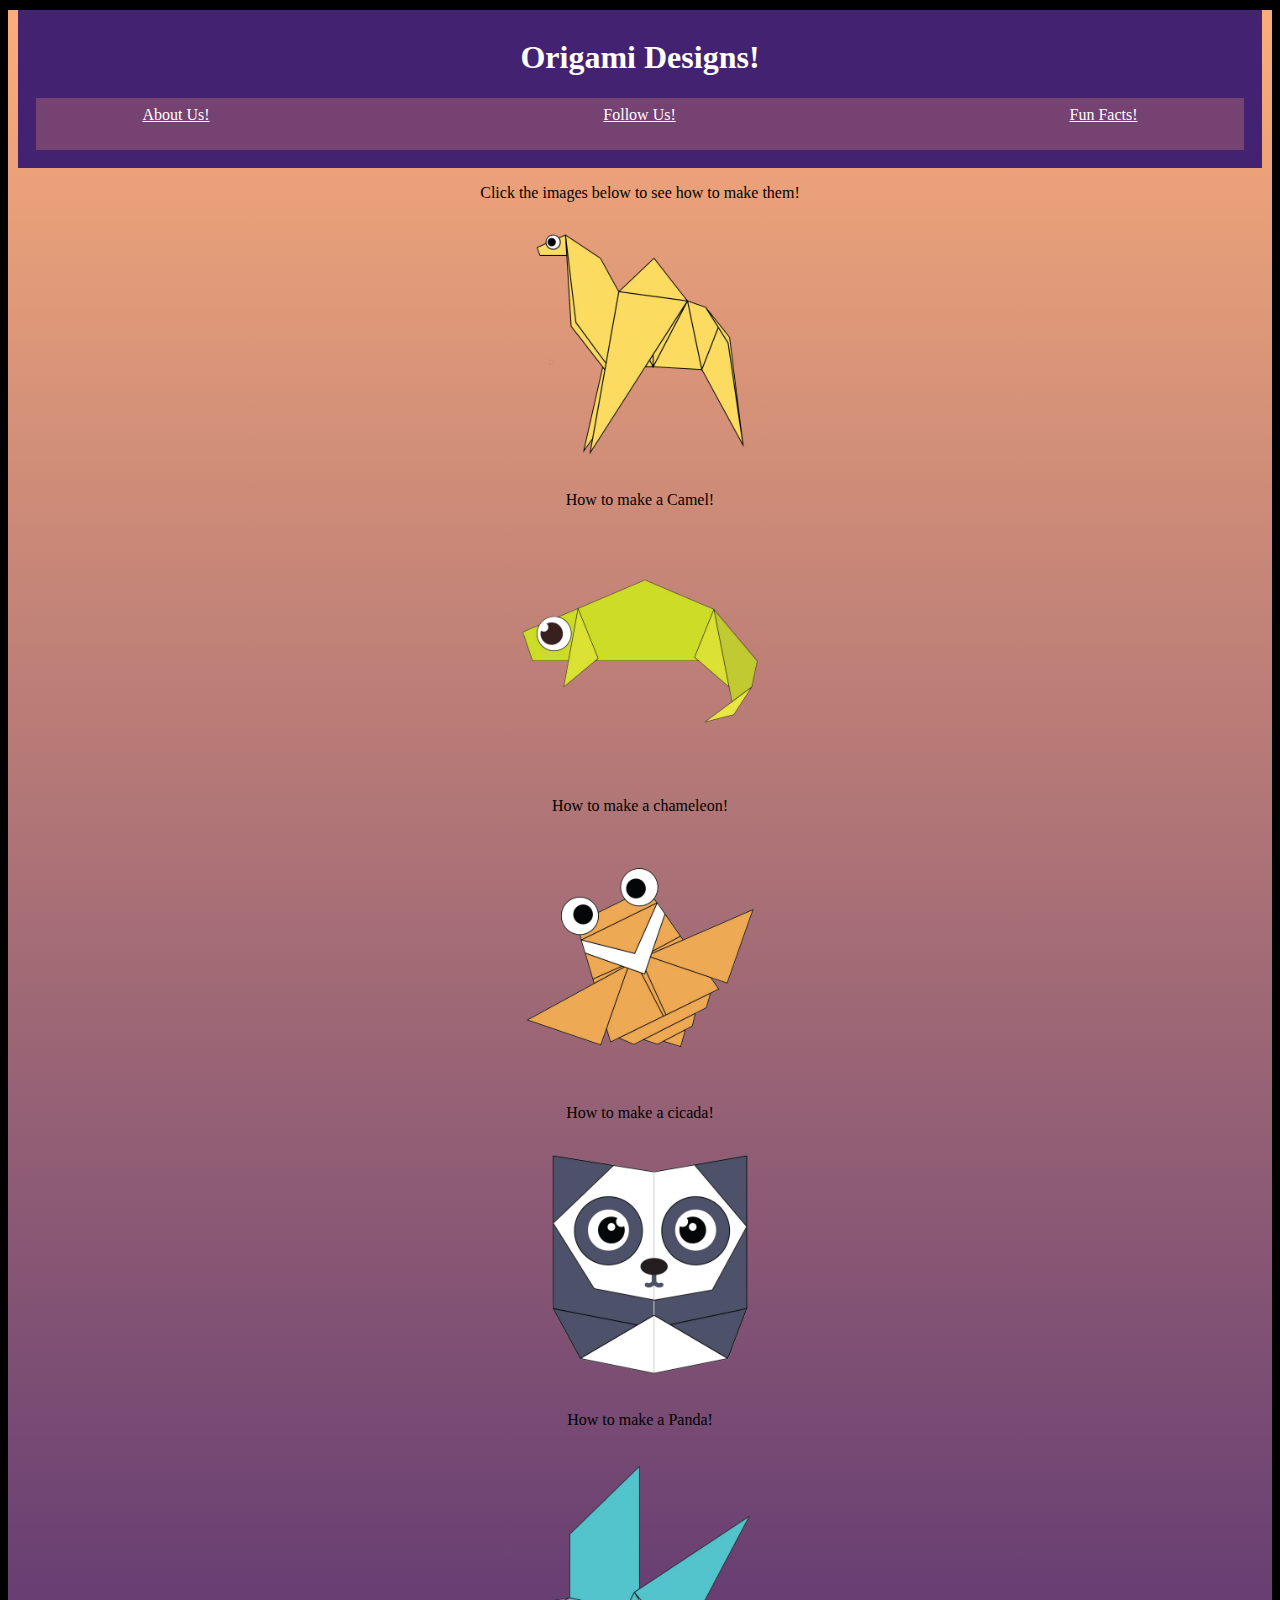
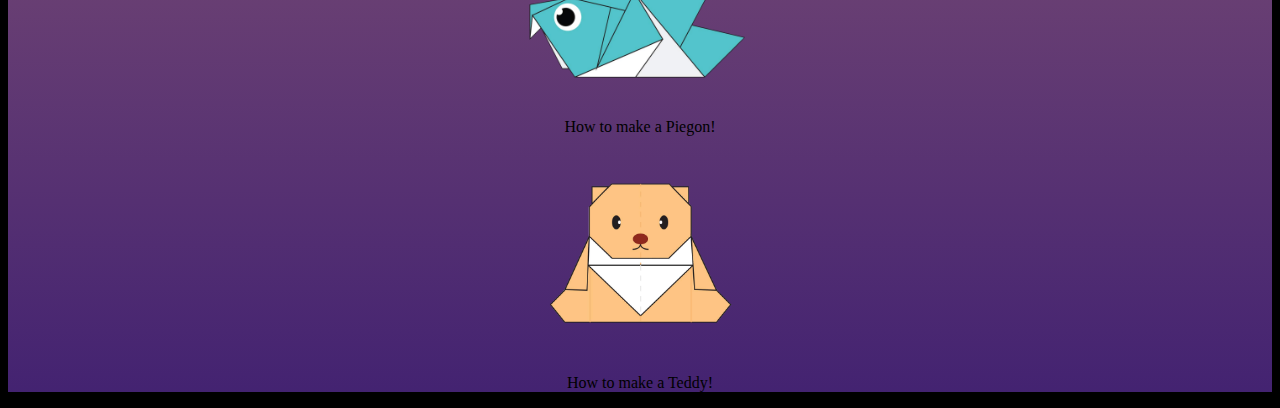
<file: index.html>
<!DOCTYPE html>
<html>
    <head>
        <title>
            Orignami Designs
        </title>
        <link rel = "stylesheet"
        type = "text/css"
        href = "style.css"/>
    </head>
    <body bgcolor="black">
        <center>
        <div class = "everything">

        
        <div class = "header"> 
            
            <h1 class = "name"> Origami Designs!</h1>
            <div class = "many">
                <a target=”_blank” href = "about.html">About Us!</a>
                <br>
                <br>
                <a target=”_blank” href = "followus.html">Follow Us!</a>
                <br>
                <a target=”_blank” href = "funFacts.html">Fun Facts!</a>
            </div>
            
        </div>
        
        

        <p>Click the images below to see how to make them!</p>

        
        <div class ="itemCam">
            <a target=”_blank” href = "http://origami.me/camel/">
                <img src = "images/camel.png" height = "20%" width = "20%">
            </a>
            <p>Camel!</p>
        </div>
        <p>How to make a Camel!</p>
    
        <div class = "itemCham">
            <a target=”_blank” href = "http://origami.me/chameleon/">
                <img src = "images/chameleon.png" height = "20%" width = "20%">
            </a>
            <p>Chameleon!</p>
        </div>
        <p>How to make a chameleon!</p>
    
        <div class = "itemCi">
            <a target=”_blank” href = "http://origami.me/flying-cicada/">
                <img src = "images/cicada.png" height = "20%" width = "20%">
            </a>
            <p>Cicada!</p>
        </div>
        <p>How to make a cicada!</p>


        <div class = "itemPan">
            <a target=”_blank” href = "http://origami.me/panda/">
                <img src = "images/panda.png" height = "20%" width = "20%">
            </a>
            <p>Panda!</p>
        </div>
        <p>How to make a Panda!</p>
            
    
    
        <div class = "itemPie">
            <a target=”_blank” href = "http://origami.me/pigeon/">
                <img src = "images/pigeon.png" height = "20%" width = "20%">
            </a>
            <p>Piegon!</p>
        </div>
        <p>How to make a Piegon!</p>
    
        <div class = "itemTed">
            <a target=”_blank” href = "http://origami.me/teddy-bear/">
                <img src = "images/teddy.png" height = "16%" width = "16%">
            </a>
            <p>Teddy!</p>
        </div>
        <p>How to make a Teddy!</p>
        
        
    </div>
        </center>
    </body>
</html>
</file>
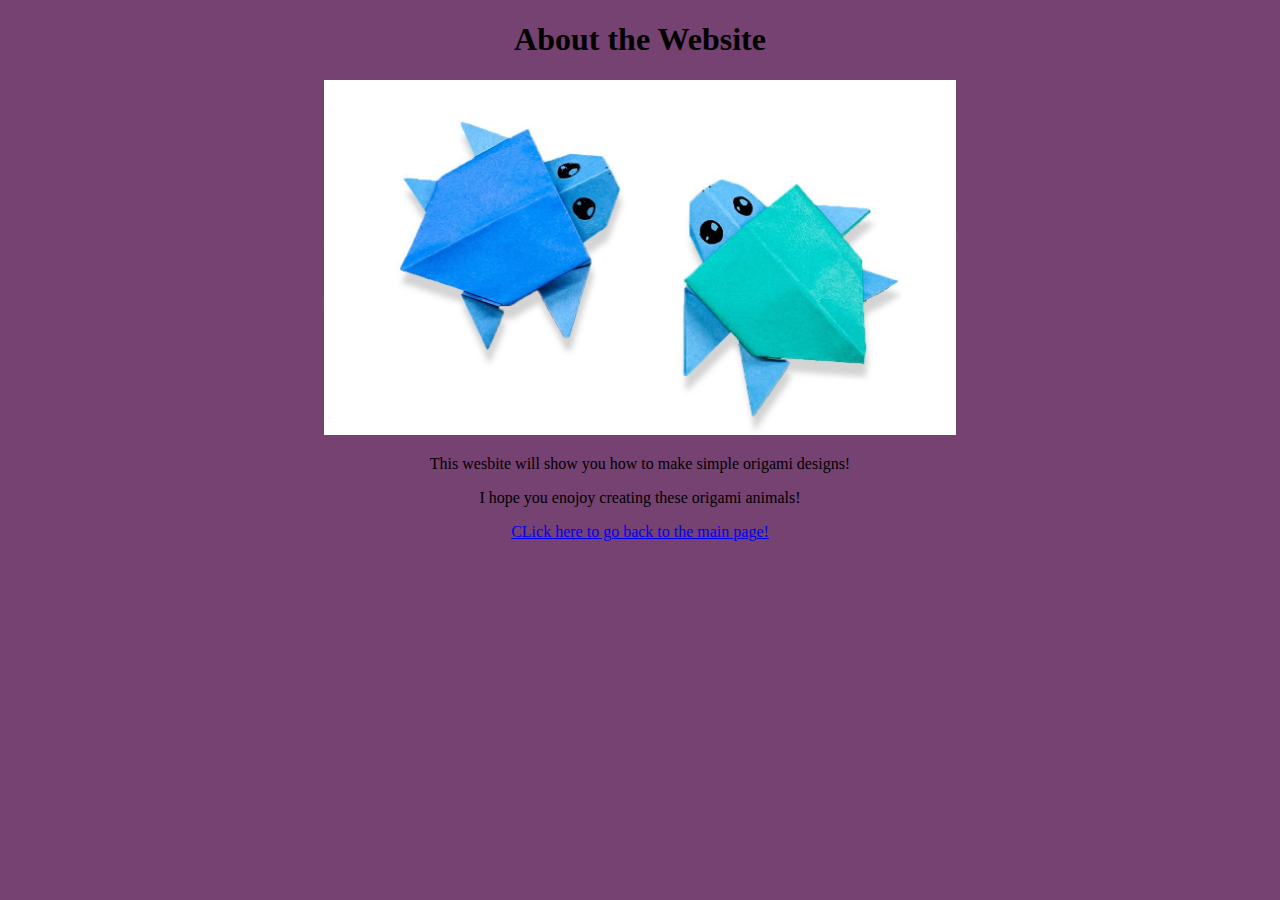
<file: about.html>
<!DOCTYPE html>
<html>
    <head>
        <title>
            About Page
        </title>
    </head>
    <body bgcolor=#754272>
        <!--dark salmon-->

        <center>
        <h1>About the Website</h1>
        <img src = "images/origami2.jpg"width = "50%" height = "50%">
        <p style="text-align:center;">This wesbite will show you how to make simple origami designs!</p>
        <p style="text-align:center;">I hope you enojoy creating these origami animals!</p>
        <a href = "index.html">CLick here to go back to the main page!</a>
        </center>
    </body>
</html>
</file>
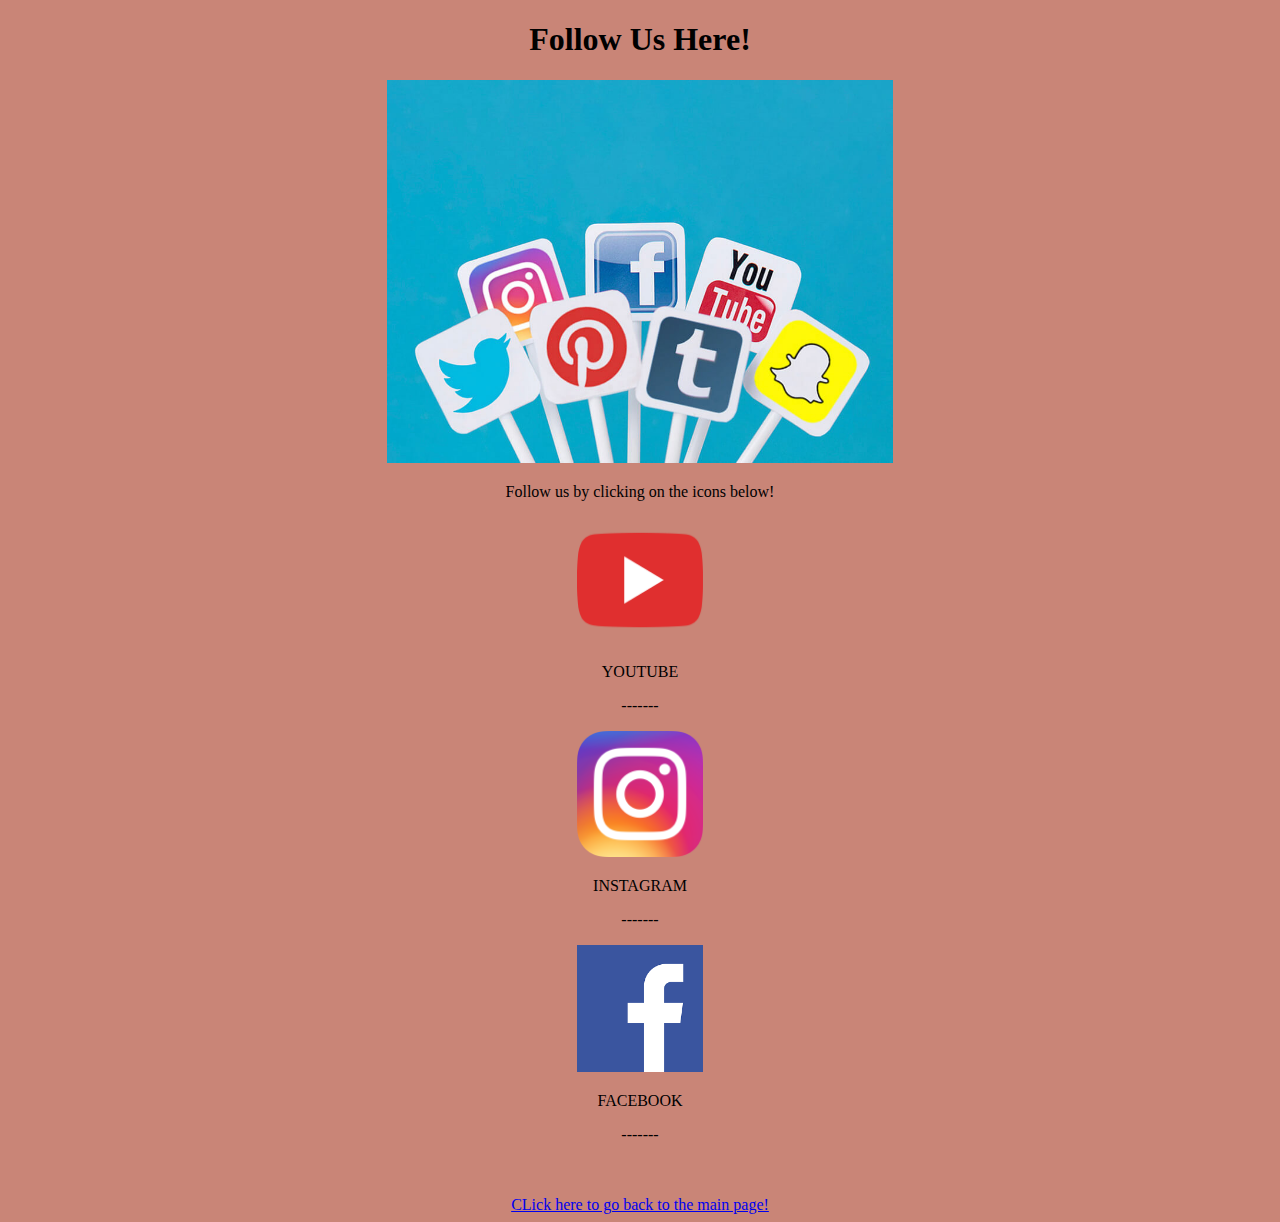
<file: followus.html>
<!DOCTYPE html>
<html>
    <head>
        <title>
            Follow Us Page
        </title>
    </head>
    <body bgcolor=#C98577>
        <!--light coral-->
        <center><h1>Follow Us Here!</h1>
            <img src = "images/followUs.jpg" width=" 40%" height="40%">
            <p>Follow us by clicking on the icons below!</p>
            <a href="https://www.youtube.com/">
                <img src = "images/youtube.png" width="10%" height="10%" >
            </a>
            <p>YOUTUBE</p>
            <p>-------</p>

            <a href="https://www.instagram.com/">
                <img src = "images/instagram.png" width="10%" height="10%">
            </a>
            <p>INSTAGRAM</p>
            <p>-------</p>

            <a href="https://www.facebook.com/">
                <img src = "images/facebook.png" width="10%" height="10%">
            </a>
            <p>FACEBOOK</p>
            <p>-------</p>
            <br>
            <br>
            
            <a href = "index.html">CLick here to go back to the main page!</a>
        </center>
    </body>
</html>
</file>
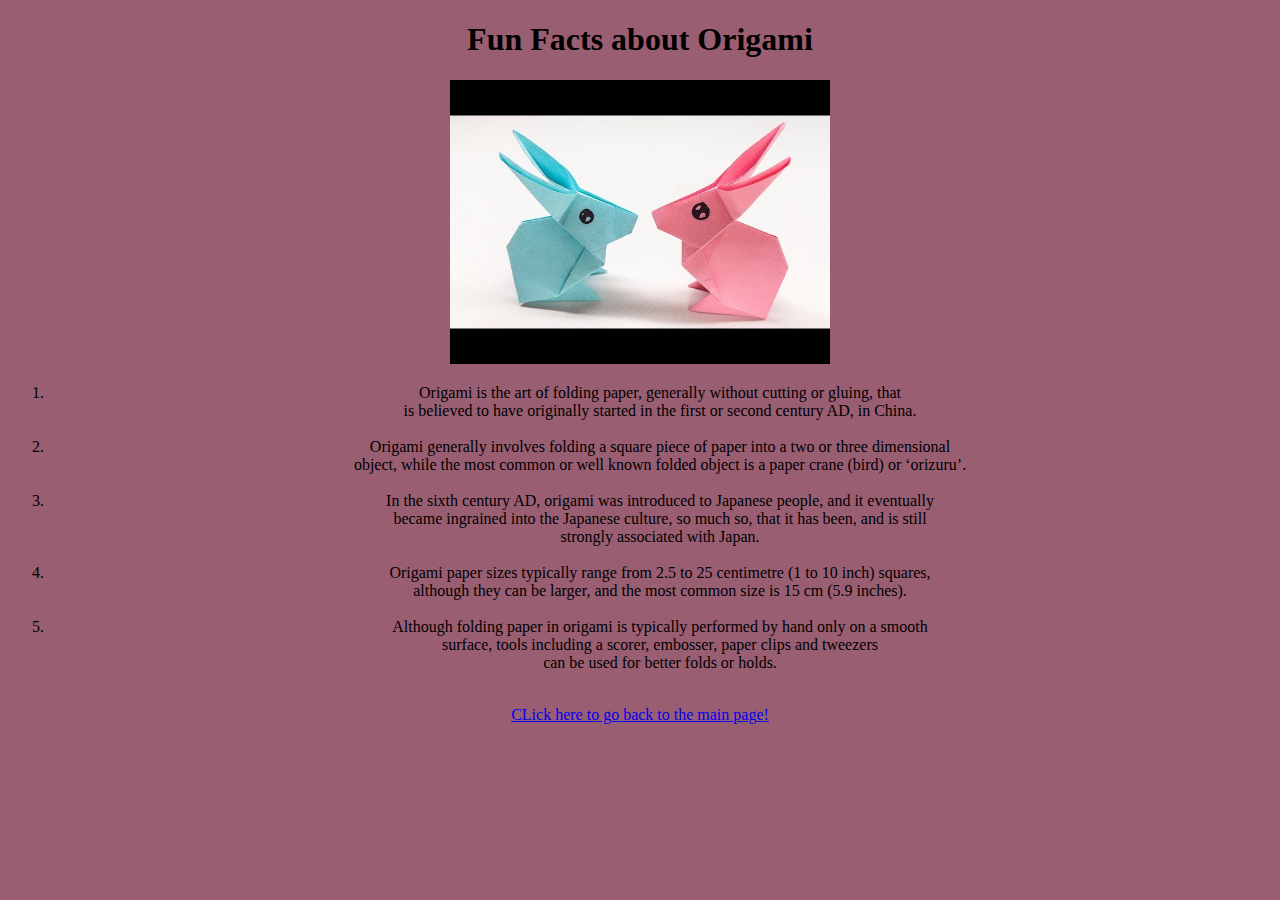
<file: funFacts.html>
<!DOCTYPE html>
<html>
    <head>
        <title>
            Fun Facts
        </title>
    </head>
    <body bgcolor=#9A5E73>
        <!--dark cyan-->
        <center>
        <h1>Fun Facts about Origami</h1>
        <img src="images/origamiImage.jpg" width="30%" height = "30%">
        <ol>
            <li>Origami is the art of folding paper, generally without cutting or gluing, that 
                <br>
                is believed to have originally started in the first or second century AD, in China.</li>
                <br>
            <li>Origami generally involves folding a square piece of paper into a two or three dimensional 
                <br>
                object, while the most common or well known folded object is a paper crane (bird) or ‘orizuru’.</li>
                <br>
            <li>In the sixth century AD, origami was introduced to Japanese people, and it eventually 
                <br>
                became ingrained into the Japanese culture, so much so, that it has been, and is still 
                <br>
                strongly associated with Japan.</li>
                <br>
            <li>Origami paper sizes typically range from 2.5 to 25 centimetre (1 to 10 inch) squares,
                <br>
                 although they can be larger, and the most common size is 15 cm (5.9 inches).</li>
                 <br>
            <li>Although folding paper in origami is typically performed by hand only on a smooth 
                <br>
                surface, tools including a scorer, embosser, paper clips and tweezers 
                <br>
                can be used for better folds or holds.</li>
                <br>
        </ol>
        
        <a href = "index.html">CLick here to go back to the main page!</a>
        </center>
    </body>
</html>
</file>
<file: style.css>
.everything{
    background: hsla(265, 53%, 29%, 1);

    background: linear-gradient(90deg, hsla(265, 53%, 29%, 1) 0%, hsla(24, 93%, 73%, 1) 100%);

    background: -moz-linear-gradient(90deg, hsla(265, 53%, 29%, 1) 0%, hsla(24, 93%, 73%, 1) 100%);
    
    background: -webkit-linear-gradient(90deg, hsla(265, 53%, 29%, 1) 0%, hsla(24, 93%, 73%, 1) 100%);
    
    filter: progid: DXImageTransform.Microsoft.gradient( startColorstr="#432371", endColorstr="#faae7b", GradientType=1 );
}

h1.name{
    color:white;
}

.header{
    font-family: cursive;
    background-color: aqua;
    background: #432371;
    color:white;
    padding:8px;
    margin:10px
}
.many{
    background-color: #754272;
    justify-content: center;
    justify-content: space-around;
    display:flex;
    text-align: center;
    padding:8px;
    margin:10px
}
a:link{
    color:white;
}
a:visited{
    color:oldlace;
}

.everything{
    display:flexbox;
    flex-wrap: wrap;
    justify-content: first baseline;
    border:black;

}
.itemCam{
    position : relative;
    border: black;
    /*positioned relative to its normal position */
    
}
.itemCam p{
    position:absolute;
    /*realtive to teh first position - non static element*/
    top:50%;
    left:50%;
    transform: translate(-50%, -50%);
    opacity: 0 ;
}
.itemCam:hover p{
    opacity: 1; 
} 
.itemCam:hover img{ 
    opacity: 0.33; 
}


.itemCham{
    position : relative;
    /*positioned relative to its normal position */
    
}
.itemCham p{
    position:absolute;
    /*realtive to teh first position - non static element*/
    top:50%;
    left:50%;
    transform: translate(-50%, -50%);
    opacity: 0 ;
}
.itemCham:hover p{
    opacity: 1; 
} 
.itemCham:hover img{ 
    opacity: 0.33; 
}


.itemPan{
    position : relative;
    /*positioned relative to its normal position */
    
}
.itemPan p{
    position:absolute;
    /*realtive to teh first position - non static element*/
    top:50%;
    left:50%;
    transform: translate(-50%, -50%);
    opacity: 0 ;
}
.itemPan:hover p{
    opacity: 1; 
} 
.itemPan:hover img{ 
    opacity: 0.33; 
}


.itemTed{
    position : relative;
    /*positioned relative to its normal position */
    
}
.itemTed p{
    position:absolute;
    /*realtive to teh first position - non static element*/
    top:50%;
    left:50%;
    transform: translate(-50%, -50%);
    opacity: 0 ;
}
.itemTed:hover p{
    opacity: 1; 
} 
.itemTed:hover img{ 
    opacity: 0.33; 
}


.itemPie{
    position : relative;
    /*positioned relative to its normal position */
    
}
.itemPie p{
    position:absolute;
    /*realtive to teh first position - non static element*/
    top:50%;
    left:50%;
    transform: translate(-50%, -50%);
    opacity: 0 ;
}
.itemPie:hover p{
    opacity: 1; 
} 
.itemPie:hover img{ 
    opacity: 0.33; 
}



.itemCi{
    position : relative;
    /*positioned relative to its normal position */
    
}
.itemCi p{
    position:absolute;
    /*realtive to teh first position - non static element*/
    top:50%;
    left:50%;
    transform: translate(-50%, -50%);
    opacity: 0 ;
}
.itemCi:hover p{
    opacity: 1; 
} 
.itemCi:hover img{ 
    opacity: 0.33; 
}
</file>
